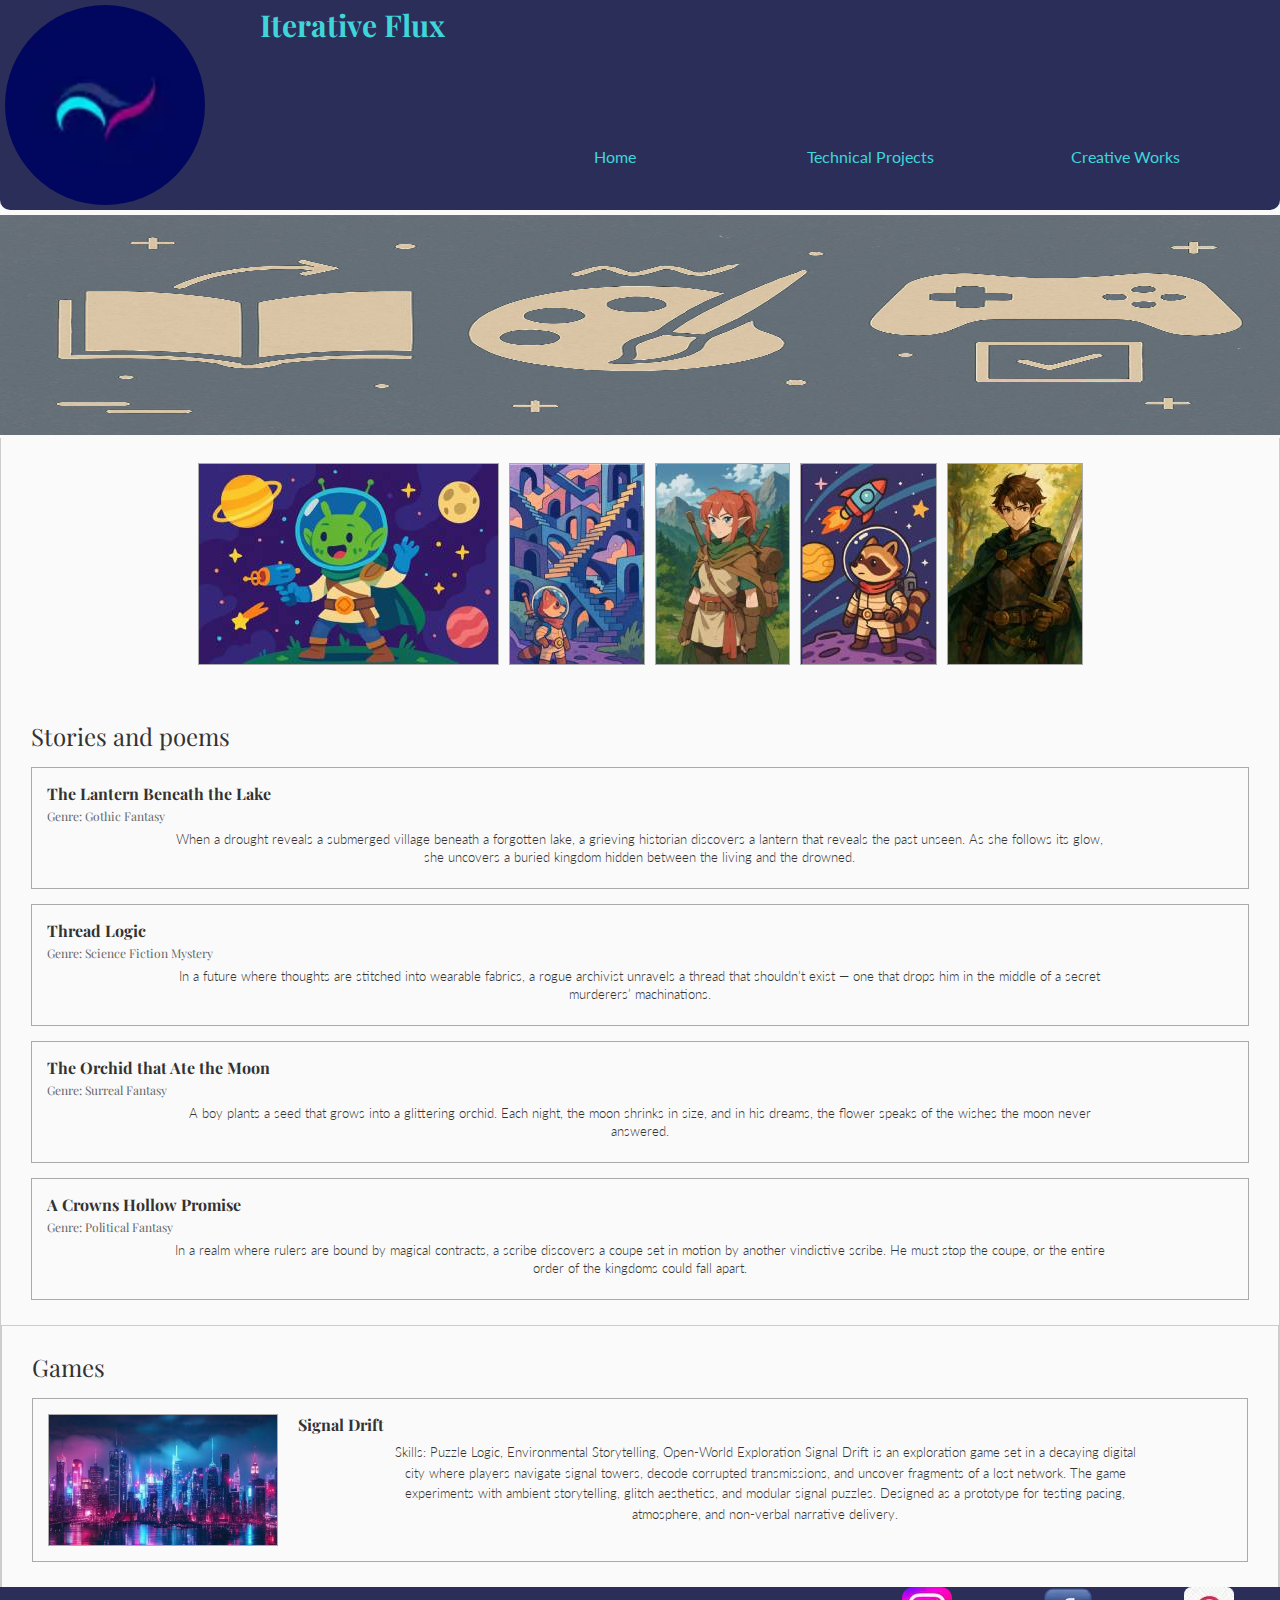
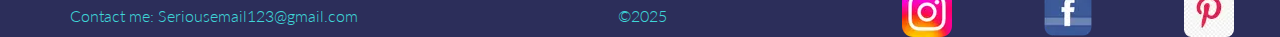
<file: creative_works.html>
<!DOCTYPE html>
<html lang="en">

<head>
    <meta charset="UTF-8">
    <meta name="viewport" content="width=device-width, initial-scale=1.0">
    <link rel="stylesheet" href="styles/creative-works-styles.css">
    <title>Mark Rowley Website</title>
    <link href="https://fonts.googleapis.com/css2?family=Playfair+Display:wght@400;600;700&family=Lato:wght@300;400;700&display=swap" rel="stylesheet">

</head>

<body>
    <nav>
        <img src="images/logo.webp" alt="Logo">
        <h1>Iterative Flux</h1>
        <a class="home" href="index.html">Home</a>
        <a class="technical_projects" href="technical_projects.html">Technical Projects</a>
        <a class="creative_works" href="creative_works.html">Creative Works</a>
    </nav>
    <div class="hero">
        <img src="images/creative-works-banner.jpg" alt="creative-works-banner" class="hero_img">
    </div>

    <div class="artwork">
        <div class="artwork-slides">
            <div class="art-card"><img src="images/artwork-1.jpg" alt="space-guy"></div>
            <div class="art-card"><img src="images/artwork-2.jpg" alt="stairs"></div>
            <div class="art-card"><img src="images/artwork-3.jpg" alt="girl"></div>
            <div class="art-card"><img src="images/artwork-4.jpg" alt="space-racoon"></div>
            <div class="art-card"><img src="images/artwork-5.jpg" alt="guy"></div>
        </div>
    </div>

    <section>
        <h2>Stories and poems</h2>
        <div class="stories-container">
            <div class="story-card">
                <div class="story-block">
                    <h5>The Lantern Beneath the Lake</h5>
                    <h6>Genre: Gothic Fantasy</h6>
                    <p>When a drought reveals a submerged village beneath a forgotten lake, a grieving historian discovers a lantern that reveals the past unseen. As she follows its glow, she uncovers a buried kingdom hidden between the living and the drowned.
</p>
                </div>
            </div>

            <div class="story-card">
                <div class="story-block">
                    <h5>Thread Logic</h5>
                    <h6>Genre: Science Fiction Mystery</h6>
                    <p>In a future where thoughts are stitched into wearable fabrics, a rogue archivist unravels a thread that shouldn’t exist — one that drops him in the middle of a secret murderers’ machinations.
</p>
                </div>
                <div class="story-block"></div>
            </div>

            <div class="story-card">
                <div class="story-block">
                    <h5>The Orchid that Ate the Moon</h5>
                    <h6>Genre: Surreal Fantasy</h6>
                    <p>A boy plants a seed that grows into a glittering orchid. Each night, the moon shrinks in size, and in his dreams, the flower speaks of the wishes the moon never answered.</p>
                </div>
            </div>

            <div class="story-card">
                <div class="story-block">
                    <h5>A Crowns Hollow Promise</h5>
                    <h6>Genre: Political Fantasy</h6>
                    <p>In a realm where rulers are bound by magical contracts, a scribe discovers a coupe set in motion by another vindictive scribe. He must stop the coupe, or the entire order of the kingdoms could fall apart.</p>
                </div>
            </div>
        </div>
    </section>

        <div class="divider">
            <section>
                <h2>Games</h2>
                <div class="games-layout">
                    <div class="game-thumb"> <img src="images/games.jpg" alt=""></div>
                    <div class="game-text">
                        <h5>Signal Drift</h5>
                        <p>Skills: Puzzle Logic, Environmental Storytelling, Open-World Exploration
Signal Drift is an exploration game set in a decaying digital city where players navigate signal towers, decode corrupted transmissions, and uncover fragments of a lost network. The game experiments with ambient storytelling, glitch aesthetics, and modular signal puzzles. Designed as a prototype for testing pacing, atmosphere, and non-verbal narrative delivery.

</p>
                    </div>
                </div>
            </section>
        </div>
    <footer>
        <p>Contact me: Seriousemail123@gmail.com</p>
        <p>&copy;2025</p>
        <img src="images/instagram.webp" alt="Instagram Logo">
        <img src="images/facebook.webp" alt="Facebook Logo">
        <img src="images/pinterest_logo.webp" alt="Pinterest Logo">
    </footer>

</body>

</html>
</file>
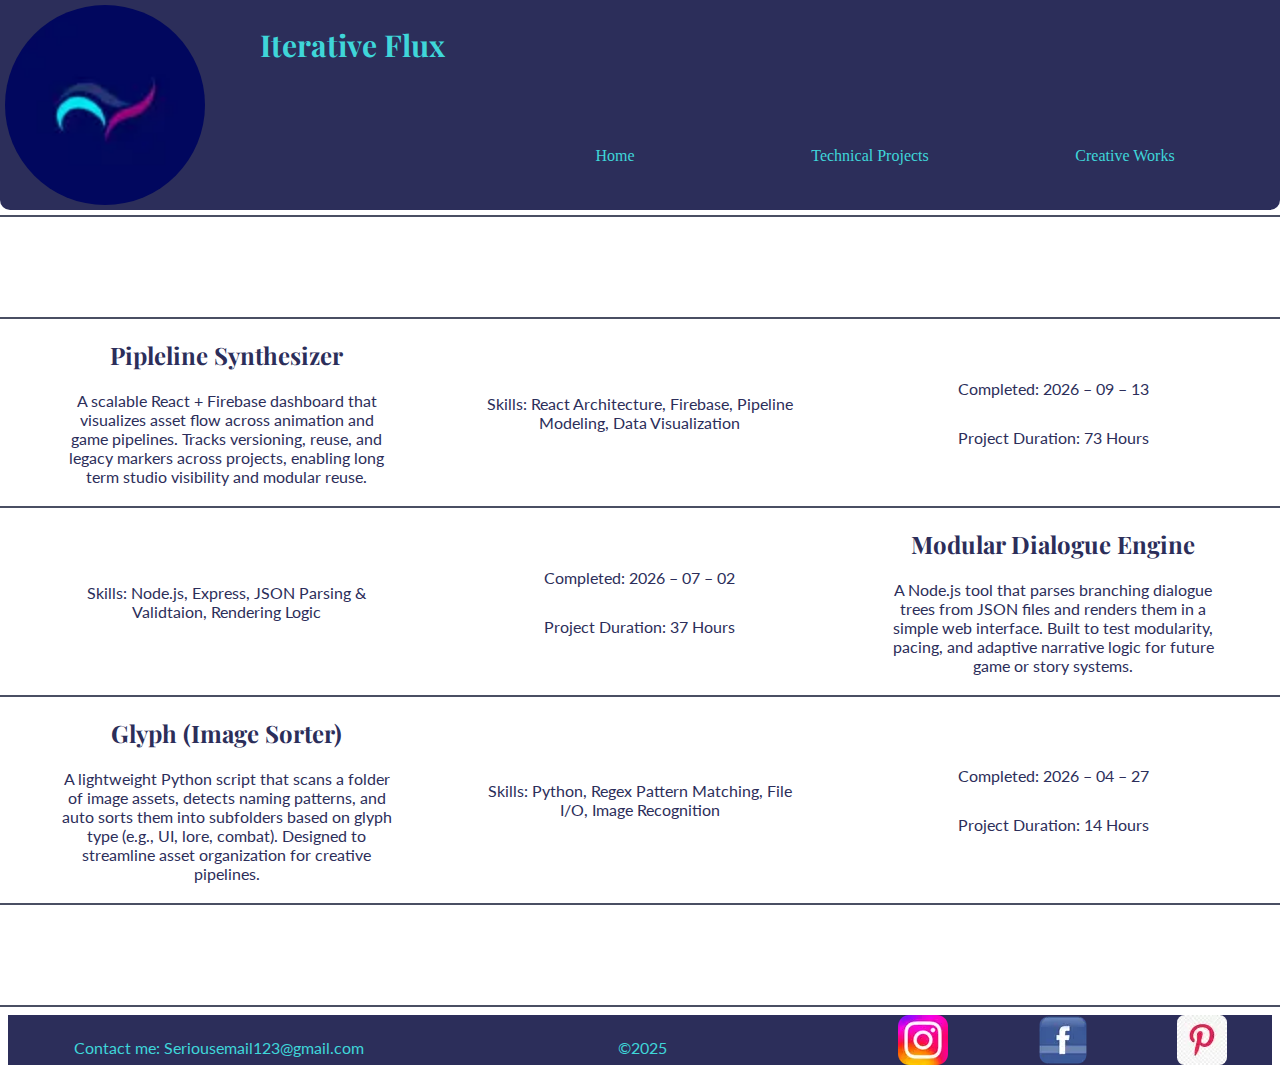
<file: technical_projects.html>
<html lang="en">
<head>
    <meta charset="UTF-8">
    <meta name="viewport" content="width=device-width, initial-scale=1.0">
    <title>Technical Projects</title>
    <link rel="stylesheet" href="styles/styles.css">
</head>
<body id="body_tech">
    <nav>
        <img src="images/logo.webp" alt="Logo">
        <h1>Iterative Flux</h1>
        <a class="home" href="index.html">Home</a>
        <a class="technical_projects" href="technical_projects.html">Technical Projects</a>
        <a class="creative_works" href="creative_works.html">Creative Works</a>
    </nav>

    <main id="main_tech">
        <hr class="line" id="top_line">

        <div class="blank_section"></div>

        <hr class="line">
        <div class="grid_sections" id="first section">
            <div class="sections"  id="first section first column">
                <div class="two_things">
                    <h2 class="tech_h2" >Pipleline Synthesizer</h2>
                    <p>A scalable React + Firebase dashboard that visualizes asset flow across animation and game pipelines. Tracks versioning, reuse, and legacy markers across projects, enabling long term studio visibility and modular reuse.</p>
                </div>
            </div>
            <div class="sections" id="second section second column">
                <p>Skills: React Architecture, Firebase, Pipeline Modeling, Data Visualization</p>
            </div>
            <div class="sections"  id="third section third column">
                <div class="two_things">
                    <p class="pspacer" >Completed: 2026 – 09 – 13</p>
                    <p class="pspacer" >Project Duration: 73 Hours</p>
                </div>
            </div>
        </div>

        <hr class="line">

        <div class="grid_sections" id="second section">
            <div class="sections"  id="first section first column">
                <p>Skills: Node.js, Express, JSON Parsing & Validtaion, Rendering Logic</p>
            </div>
            <div class="sections"  id="second section second column">
                <div class="two_things">
                    <p class="pspacer" >Completed: 2026 – 07 – 02</p>
                    <p class="pspacer" >Project Duration: 37 Hours</p>
                </div>
            </div>
            <div class="sections"  id="third section third column">
                <div class="two_things">
                    <h2 class="tech_h2" >Modular Dialogue Engine</h2>
                    <p>A Node.js tool that parses branching dialogue trees from JSON files and renders them in a simple web interface. Built to test modularity, pacing, and adaptive narrative logic for future game or story systems.</p>
                </div>
            </div>
        </div>

        <hr class="line">

        <div class="grid_sections" id="third section">
            <div class="sections"  id="first section first column">
                <div class="two_things">
                    <h2 class="tech_h2" >Glyph (Image Sorter)</h2>
                    <p>A lightweight Python script that scans a folder of image assets, detects naming patterns, and auto sorts them into subfolders based on glyph type (e.g., UI, lore, combat). Designed to streamline asset organization for creative pipelines.</p>
                </div>
            </div>
            <div class="sections"  id="second section second column">
                <p>Skills: Python, Regex Pattern Matching, File I/O, Image Recognition</p>
            </div>
            <div class="sections"  id="third section third column">
                <div class="two_things">
                    <p class="pspacer" >Completed: 2026 – 04 – 27</p>
                    <p class="pspacer" >Project Duration: 14 Hours</p>
                </div>
            </div>
        </div>

        <hr class="line">

        <div class="blank_section"></div>

        <hr class="line" id="bottom_line">

    </main>
    
    <footer class="footer_header">
        <p>Contact me: Seriousemail123@gmail.com</p>
        <p>&copy;2025</p>
        <img src="images/instagram.webp" alt="Instagram Logo">
        <img src="images/facebook.webp" alt="Facebook Logo">
        <img src="images/pinterest_logo.webp" alt="Pinterest Logo">
    </footer>
</body>
</html>
</file>
<file: styles/creative-works-styles.css>
* {
    box-sizing: border-box;
    margin: 0;
    padding: 0;
}

body {
    font-family: 'Lato', sans-serif;
    background: #fafafa;
    color: #333;
}

h1, h3, h4, h5, h6 {
    font-family: 'Playfair Display', serif;
    font-weight: 700;
}

h2 {
    font-family: 'Playfair Display', serif;
    font-weight: bolder;
}

nav {
    background-color: #2C2E5A;
    display: grid;
    grid-template-columns: 1fr 1fr 1fr 1fr 1fr;
    grid-template-rows: 1fr 1fr;
    column-gap: 5px;
    row-gap: 5px;
    padding: 5px;
    text-align: center;
    border-bottom-left-radius: 10px;
    border-bottom-right-radius: 10px;
}

nav img {
    grid-column: 1/2;
    grid-row: 1/3;
    width: 200px;
    height: auto;
    border-radius: 50%;
}

nav h1 {
    grid-column: 2/4;
    text-align: start;
    font-size: 30px;
    color: #3FD6D9;
}

.home {
    grid-column: 3/4;
    grid-row: 2/3;
    align-self: center;
}

.technical_projects {
    grid-column: 4/5;
    grid-row: 2/3;
    align-self: center;
}

.creative_works {
    grid-column: 5/6;
    grid-row: 2/3;
    align-self: center;
}

nav a {
    text-decoration: none;
    color: #3FD6D9;
    border-radius: 5px;
    max-width: 200px;
    font-size: 1em;
}

nav a:hover {
    color: #2C2E5A;
    background-color: #D94F9F;
}

.hero {
    position: relative;
}

.hero img {
    width: 100%;
    max-height: 220px;
    object-fit: fill;
    margin-top: 5px;
}

.hero h2 {
    position: absolute;
    top: 50%;
    right: 20%;
    color: #dadada;
    font-size: 2em;
}

.artwork {
    border-left: 1px solid #ccc;
    border-right: 1px solid #ccc;
    padding: 25px 30px 30px;
}

.artwork-slides {
    display: flex;
    gap: 10px;
    justify-content: center;
    overflow-x: auto;
}

.art-card {
    border: 1px solid #aaa;
    width: auto;
    height: auto;
    flex: 0 0 auto;
    display: flex;
    align-items: center;
    background: #fdfdfd;
}

.art-card img {
    max-width: 100%;
    max-height: 100%;
    object-fit: contain;            
}


section {
    border-left: 1px solid #ccc;
    border-right: 1px solid #ccc;
    padding: 25px 30px;
}

section h2 {
    font-weight: normal;
    margin-bottom: 15px;
}

.stories-container {
    display: flex;
    flex-direction: column;
    gap: 15px;
}

.story-card {
    border: 1px solid #aaa;
    padding: 15px;
}

.story-block h5 {
    font-size: 16px;
    margin-bottom: 4px;
}

.story-block h6 {
    font-size: 12px;
    font-weight: normal;
    margin-bottom: 6px;
    color: #666;
}

.story-block p {
    font-size: 13px;
    line-height: 1.4;
}


.divider {
    border-left: 1px solid #ccc;
    border-right: 1px solid #ccc;
    border-top: 1px solid #ccc;
}

.games-layout {
    border: 1px solid #aaa;
    padding: 15px;
    display: grid;
    grid-template-columns: 230px 1fr;
    gap: 20px;
}

.game-thumb {
    border: 1px solid #aaa;
    background: #fdfdfd;
    overflow: hidden;
}

.game-thumb img {
    width: 100%;
    height: 100%;
    object-fit: cover;
}

.game-text {
    font-size: 13px;
    line-height: 1.4;
}

.game-text h5 {
    font-size: 16px;
    margin-bottom: 6px;
}


p {
    font-size: 1em;
    font-weight: 300;
    line-height: 1.6;
    text-align: center;
    width: 80%;
    margin: auto;
    margin-bottom: .5em;
}



footer {
    background-color: #2C2E5A;
    display: grid;
    grid-template-columns: 1fr 1fr .33fr .33fr .33fr;
}

footer p {
    color: #3FD6D9;

}

footer img {
    border-radius: 15%;
    margin: auto;
}
</file>
<file: styles/styles.css>
@import url('https://fonts.googleapis.com/css2?family=Lato:ital,wght@0,100;0,300;0,400;0,700;0,900;1,100;1,300;1,400;1,700;1,900&family=Playfair+Display:ital,wght@0,400..900;1,400..900&display=swap');

h1, h2 {
    font-family: "Playfair Display", Serif;
}

p {
    font-family: "Lato", Sans Serif;
}


body {
    background-color: white;
}

nav {
    background-color: #2C2E5A;
    display: grid;
    grid-template-columns: 1fr 1fr 1fr 1fr 1fr;
    grid-template-rows: 1fr 1fr;
    column-gap: 5px;
    row-gap: 5px;
    padding: 5px;
    text-align: center;
    border-bottom-left-radius: 10px;
    border-bottom-right-radius: 10px;
}

nav img {
    grid-column: 1/2;
    grid-row: 1/3;
    width: 200px;
    height: auto;
    border-radius: 50%;
}

nav h1 {
    grid-column: 2/4;
    text-align: start;
    font-size: 30px;
    color: #3FD6D9;
}

.home {
    grid-column: 3/4;
    grid-row: 2/3;
    align-self: center;
}

.technical_projects {
    grid-column: 4/5;
    grid-row: 2/3;
    align-self: center;
}

.creative_works {
    grid-column: 5/6;
    grid-row: 2/3;
    align-self: center;
}

nav a {
    text-decoration: none;
    color: #3FD6D9;
    border-radius: 5px;
    max-width: 200px;
    font-size: 1em;
}

nav a:hover  {
    color: #2C2E5A;
    background-color: #D94F9F;
}

.hero {
    position: relative;
}

.hero img {
    width: 100%;
    margin-top: 5px;
}

.hero h2 {
    position: absolute;
    top: 50%;
    right: 20%;
    color: #dadada;
    font-size: 2em;
}

p {
    font-size: 1em;
    text-align: center;
    width: 80%;
    margin: auto;
    margin-bottom: .5em;
}

.current_project {
    border: solid;
    border-width: 5px;
    border-color: #4A4F63;
    display: grid;
    grid-template-columns: .5fr 2fr;
    grid-template-rows: 2em 1fr;
    margin: 5px;
}

.current_project h2 {
    grid-column: 2/3;
    text-align: center;
    font-size: 2em;
}

.current_project img {
    grid-column: 1/2;
    grid-row: 1/3;
    margin: 5px;
}

.current_project p {
    grid-column: 2/3;
    grid-row: 2/3;

    display: flex;
    justify-content: center;
    align-items: center;
    margin: auto;
    height: 100%;
    text-align: center;
}

footer {
    background-color: #2C2E5A;
    display: grid;
    grid-template-columns: 1fr 1fr .33fr .33fr .33fr;
}

footer p {
    color: #3FD6D9;
    
}

footer img {
    border-radius: 15%;
    margin: auto;
}

/* Additional CSS for Tech Page Adam */

.grid_sections {
    display: grid;
    grid-template-columns: 1fr 1fr 1fr;
    margin: 20px;
}

.sections {
    display: flex;
    align-items: center;
    justify-content: center;
    width: 100%;
}

.grid_sections p {
    text-align: center;
    margin: 0 auto;
    color: #2C2E5A;
}

.tech_h2 {
    text-align: center;
    margin: 0;
    margin-bottom: 20px;
    color: #2C2E5A;
}

.blank_section {
    height: 100px;
}

.two_things {
    width: 100%;
}

.line {
    width: 100%;
    border: transparent;
    background-color: #4A4F63;
    height: 2px;
    margin: 0;
}

#main_tech {
    margin: 0;
    padding: 0;
}

#bottom_line {
    margin-bottom: 5px;
}

#top_line {
    margin-top: 5px;
}

.pspacer {
    padding: 15px;
}

#body_tech {
    margin: 0px;
}

.footer_header {
    margin: 8px;
}

/* End of additional CSS Adam - Tech Page */
</file>
